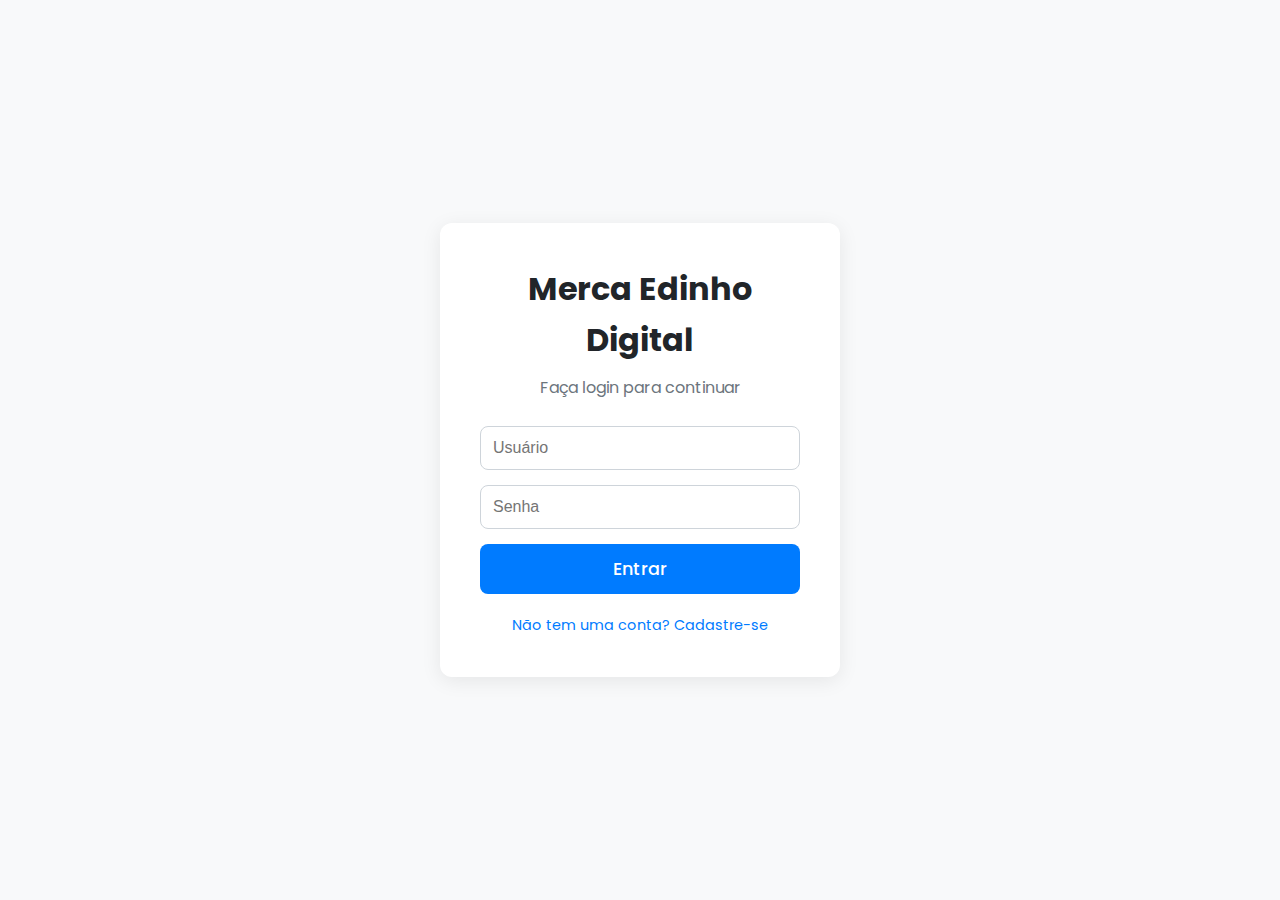
<file: index.html>
<!DOCTYPE html>
<html lang="pt-BR">
<head>
  <meta charset="UTF-8" />
  <meta name="viewport" content="width=device-width, initial-scale=1.0" />
  <title>Merca Edinho Digital - Bem-vindo</title>
  <link rel="stylesheet" href="style.css" />
  <link rel="preconnect" href="https://fonts.googleapis.com">
  <link rel="preconnect" href="https://fonts.gstatic.com" crossorigin>
  <link href="https://fonts.googleapis.com/css2?family=Poppins:wght@300;400;500;600;700&display=swap" rel="stylesheet">
</head>
<body>
  <div class="form-container">
    <div id="login-form">
      <h1>Merca Edinho Digital </h1>
      <p>Faça login para continuar</p>
      <input type="text" id="login-username" placeholder="Usuário" required />
      <input type="password" id="login-password" placeholder="Senha" required />
      <button onclick="login()">Entrar</button>
      <a href="#" id="show-register">Não tem uma conta? Cadastre-se</a>
    </div>

    <div id="register-form" class="hidden">
      <h1>Crie sua Conta</h1>
      <p>É rápido e fácil</p>
      <input type="text" id="register-username" placeholder="Escolha um usuário" required />
      <input type="password" id="register-password" placeholder="Crie uma senha" required />
      <button onclick="registrar()">Cadastrar</button>
      <a href="#" id="show-login">Já tem uma conta? Faça login</a>
    </div>
  </div>

  <script src="login.js"></script>
</body>
</html>
</file>
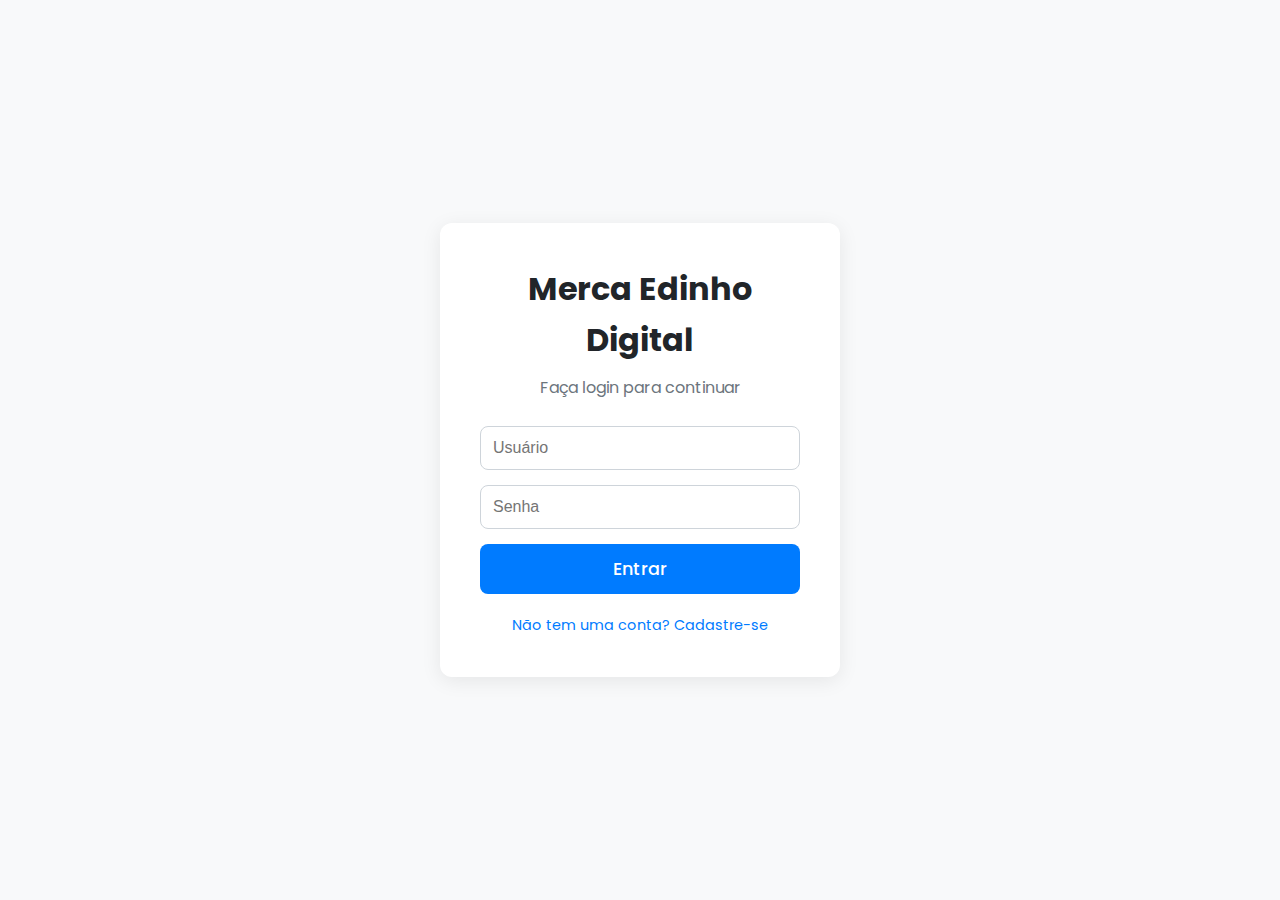
<file: catalogo.html>
<!DOCTYPE html>
<html lang="pt-BR">
<head>
  <meta charset="UTF-8" />
  <meta name="viewport" content="width=device-width, initial-scale=1.0" />
  <title>Catálogo - Mercadinho Digital</title>
  <link rel="stylesheet" href="style.css" />
  <link rel="preconnect" href="https://fonts.googleapis.com">
  <link rel="preconnect" href="https://fonts.gstatic.com" crossorigin>
  <link href="https://fonts.googleapis.com/css2?family=Poppins:wght@300;400;500;600;700&display=swap" rel="stylesheet">
</head>
<body>
  <header>
    <div class="container">
      <h1>Merca Edinho Digital</h1>
      <div class="header-left">
        <button onclick="window.location.href='index.html'">Início</button>
        <button onclick="window.location.href='perfil.html'">Perfil</button>
        <button onclick="window.location.href='categorias.html'">Categorias</button>
      </div>
      <div class="header-right">
        <span id="welcome-message"></span>
        <button id="logout-button" onclick="logout()">Sair</button>
      </div>
    </div>
  </header>

  <main class="container">
    <h2>Nossos Produtos: </h2>
    <div id="produtos" class="grid"></div>
  </main>

  <div id="carrinho-flutuante">
    <div id="carrinho-header" onclick="alternarCarrinho()">
      <span>🛒 Carrinho (<span id="quantidade-itens">0</span>)</span>
    </div>
    <div id="carrinho-conteudo" class="hidden">
      <div id="itens-carrinho">
        <p class="carrinho-vazio-msg">Seu carrinho está vazio.</p>
      </div>
      <div id="carrinho-rodape">
        <div id="total-carrinho">Total: R$ 0,00</div>
        <button onclick="finalizarCompra()">Finalizar Compra</button>
      </div>
    </div>
  </div>

  <div id="checkout-modal" class="modal hidden">
    <div class="modal-content">
      <span class="close-button">&times;</span>
      <h2>Finalizar Compra</h2>
      <p>Por favor, preencha seus dados para concluir o pedido.</p>
      <form id="checkout-form">
        <div class="form-group">
          <label for="nome">Nome Completo:</label>
          <input type="text" id="nome" name="nome" required />
        </div>
        <div class="form-group">
          <label for="cpf">CPF:</label>
          <input type="text" id="cpf" name="cpf" placeholder="000.000.000-00" required />
        </div>
        <div class="form-group">
          <label for="endereco">Endereço de Entrega:</label>
          <input type="text" id="endereco" name="endereco" placeholder="Rua, Número, Bairro, Cidade - Estado" required />
        </div>
        <div class="form-group">
          <label for="pagamento" >Forma de Pagamento:</label>
          <select id="pagamento" name="pagamento" required>
            <option value="">Selecione</option>
            <option value="debito">Débito</option>
            <option value="credito">Crédito</option>
            <option value="pix">Pix</option>
          </select>
        </div>
        <button type="submit" class="btn-confirmar-compra">Confirmar Compra</button>
      </form>
    </div>
  </div>

  <footer>
    <div class="container">
      <p>&copy; 2025 Merca Edinho Digital. Todos os direitos reservados.</p>
    </div>
  </footer>

  <script src="catalogo.js"></script>
</body>
</html>
</file>
<file: style.css>
/* --- Reset Básico e Configurações Globais --- */
* {
    margin: 0;
    padding: 0;
    box-sizing: border-box;
  }
  
  body {
    font-family: 'Poppins', sans-serif;
    background-color: #f8f9fa;
    color: #343a40;
    line-height: 1.6;
  }
  
  .container {
    max-width: 1200px;
    margin: 0 auto;
    padding: 0 20px;
  }
  
  .hidden {
    display: none !important;
  }
  
  button {
    font-family: 'Poppins', sans-serif;
    cursor: pointer;
    border: none;
    border-radius: 8px;
    padding: 10px 15px;
    font-weight: 500;
    transition: all 0.3s ease;
  }
  
  /* --- Página de Login/Cadastro --- */
  .form-container {
    display: flex;
    justify-content: center;
    align-items: center;
    min-height: 100vh;
  }
  
  #login-form, #register-form {
    background: #ffffff;
    padding: 40px;
    border-radius: 12px;
    box-shadow: 0 4px 20px rgba(0, 0, 0, 0.08);
    width: 100%;
    max-width: 400px;
    text-align: center;
  }
  
  #login-form h1, #register-form h1 {
    margin-bottom: 10px;
    color: #212529;
  }
  
  #login-form p, #register-form p {
    margin-bottom: 25px;
    color: #6c757d;
  }
  
  #login-form input, #register-form input {
    width: 100%;
    padding: 12px;
    margin-bottom: 15px;
    border: 1px solid #ced4da;
    border-radius: 8px;
    font-size: 1rem;
  }
  
  #login-form input:focus, #register-form input:focus {
    outline: none;
    border-color: #007bff;
    box-shadow: 0 0 0 2px rgba(0, 123, 255, 0.25);
  }
  
  #login-form button, #register-form button {
    width: 100%;
    background-color: #007bff;
    color: white;
    padding: 12px;
    font-size: 1.1rem;
  }
  
  #login-form button:hover, #register-form button:hover {
    background-color: #0056b3;
    transform: translateY(-2px);
  }
  
  #login-form a, #register-form a {
    display: block;
    margin-top: 20px;
    color: #007bff;
    text-decoration: none;
    font-size: 0.9rem;
  }
  
  #login-form a:hover, #register-form a:hover {
    text-decoration: underline;
  }
  
  /* --- Página do Catálogo --- */
  header {
    background-color: #ffffff;
    box-shadow: 0 2px 4px rgba(0, 0, 0, 0.05);
    padding: 15px 0;
    margin-bottom: 30px;
  }
  
  header .container {
    display: flex;
    justify-content: space-between;
    align-items: center;
  }
  
  header h1 {
    color: #007bff;
    font-size: 1.8rem;
  }
  
  .header-right {
    display: flex;
    align-items: center;
    gap: 20px;
  }
  
  #welcome-message {
    font-weight: 500;
    color: #495057;
  }
  
  #logout-button {
    background-color: #dc3545;
    color: white;
  }
  
  #logout-button:hover {
    background-color: #c82333;
  }
  
  main h2 {
    text-align: center;
    margin-bottom: 30px;
    font-size: 2.2rem;
    color: #343a40;
  }
  
  .grid {
    display: grid;
    grid-template-columns: repeat(auto-fill, minmax(250px, 1fr));
    gap: 25px;
  }
  
  .produto {
    background: white;
    border: 1px solid #e9ecef;
    border-radius: 12px;
    padding: 15px;
    display: flex;
    flex-direction: column;
    justify-content: space-between;
    text-align: center;
    box-shadow: 0 2px 8px rgba(0, 0, 0, 0.05);
    transition: transform 0.3s ease, box-shadow 0.3s ease;
  }
  
  .produto:hover {
    transform: translateY(-5px);
    box-shadow: 0 8px 25px rgba(0, 0, 0, 0.1);
  }
  
  .produto img {
    width: 120px;
    height: 120px;
    object-fit: contain;
    margin: 0 auto 15px auto;
  }
  
  .produto-info h3 {
    font-size: 1rem;
    font-weight: 600;
    margin-bottom: 10px;
    height: 40px; /* Altura fixa para alinhar os títulos */
    overflow: hidden;
  }
  
  .produto-descricao {
      font-size: 0.85rem;
      color: #6c757d;
      height: 60px; /* Altura fixa para descrições */
      overflow: hidden;
      margin-bottom: 15px;
  }
  
  .produto-preco {
    font-size: 1.2rem;
    font-weight: 700;
    color: #28a745;
    margin-bottom: 15px;
  }
  
  .add-carrinho-btn {
    background-color: #28a745;
    color: white;
    width: 100%;
  }
  
  .add-carrinho-btn:hover {
    background-color: #218838;
  }
  
  /* --- Carrinho Flutuante --- */
  #carrinho-flutuante {
    position: fixed;
    bottom: 20px;
    right: 20px;
    width: 350px;
    background: #fff;
    box-shadow: 0 5px 25px rgba(0,0,0,0.15);
    border-radius: 12px;
    overflow: hidden;
    z-index: 1000;
  }
  
  #carrinho-header {
    background-color: #007bff;
    color: white;
    padding: 12px 15px;
    cursor: pointer;
    font-weight: 600;
    text-align: center;
    font-size: 1.1rem;
  }
  
  #carrinho-conteudo {
    display: block; 
    max-height: 400px;
    overflow-y: auto;
    transition: max-height 0.4s ease-in-out;
  }
  
  #carrinho-conteudo.hidden {
    max-height: 0;
    padding-top: 0;
    padding-bottom: 0;
  }
  
  #itens-carrinho {
    padding: 10px 15px;
  }
  
  .carrinho-vazio-msg {
      text-align: center;
      color: #6c757d;
      padding: 20px 0;
  }
  
  .item-carrinho {
    display: flex;
    align-items: center;
    margin-bottom: 15px;
    gap: 10px;
  }
  
  .item-carrinho img {
    width: 50px;
    height: 50px;
    object-fit: contain;
    border-radius: 8px;
    border: 1px solid #eee;
  }
  
  .item-info {
    flex-grow: 1;
  }
  
  .item-titulo {
    font-size: 0.9rem;
    font-weight: 500;
    display: -webkit-box;
    -webkit-line-clamp: 2;
    -webkit-box-orient: vertical;
    overflow: hidden;
  }
  
  .item-preco {
    font-size: 0.85rem;
    color: #495057;
  }
  
  .remover-item-btn {
    background: none;
    border: none;
    font-size: 1.2rem;
    color: #dc3545;
    padding: 5px;
  }
  
  .remover-item-btn:hover {
      color: #a71d2a;
  }
  
  #carrinho-rodape {
    padding: 15px;
    border-top: 1px solid #e9ecef;
    background-color: #f8f9fa;
    display: flex;
    flex-direction: column;
    gap: 10px;
  }
  
  #total-carrinho {
    font-weight: 700;
    font-size: 1.2rem;
    text-align: center;
  }
  
  #carrinho-rodape button {
    background-color: #28a745;
    color: white;
    width: 100%;
  }
  
  #carrinho-rodape button:hover {
    background-color: #218838;
  }
  
  /* --- Responsividade --- */
  @media (max-width: 768px) {
    .grid {
      grid-template-columns: repeat(auto-fill, minmax(200px, 1fr));
    }
    header .container {
      flex-direction: column;
      gap: 10px;
    }
  }
  
  @media (max-width: 480px) {
    #carrinho-flutuante {
      width: 90%;
      bottom: 10px;
      right: 5%;
    }
    .produto-info h3 {
      font-size: 0.9rem;
    }
  
}
 
.item-controles {
    display: flex;
    align-items: center;
    gap: 8px;
    margin-top: 5px;
}

.item-controles button {
    background-color: #e9ecef;
    color: #495057;
    border-radius: 50%;
    width: 24px;
    height: 24px;
    font-weight: bold;
    display: flex;
    justify-content: center;
    align-items: center;
    padding: 0;
    line-height: 1;
}

.item-controles button:hover {
    background-color: #ced4da;
}

.item-qtd {
    font-weight: 500;
}

.item-subtotal {
    font-weight: 600;
    margin-left: auto;
    padding: 0 10px;
    min-width: 70px;
    text-align: right;
}

.modal {
    position: fixed;
    z-index: 2000; /* Garante que fique acima de tudo */
    left: 0;
    top: 0;
    width: 100%;
    height: 100%;
    overflow: auto;
    background-color: rgba(0, 0, 0, 0.6); 
    display: flex;
    justify-content: center;
    align-items: center;
  }
  
  .modal.hidden {
    display: none;
  }
  
  .modal-content {
    background-color: #ffffff;
    margin: auto;
    padding: 30px;
    border-radius: 12px;
    box-shadow: 0 10px 30px rgba(0, 0, 0, 0.2);
    width: 90%;
    max-width: 500px;
    position: relative;
    animation: slide-down 0.4s ease-out;
  }
  
  @keyframes slide-down {
    from {
      transform: translateY(-50px);
      opacity: 0;
    }
    to {
      transform: translateY(0);
      opacity: 1;
    }
  }
  
  .close-button {
    color: #aaa;
    position: absolute;
    top: 15px;
    right: 20px;
    font-size: 28px;
    font-weight: bold;
  }
  
  .close-button:hover,
  .close-button:focus {
    color: #000;
    text-decoration: none;
    cursor: pointer;
  }
  
  .modal-content h2 {
    margin-top: 0;
    margin-bottom: 10px;
    text-align: left;
  }
  .modal-content p {
    margin-bottom: 20px;
    color: #6c757d;
    text-align: left;
  }
  
  .form-group {
    margin-bottom: 15px;
  }
  
  .form-group label {
    display: block;
    margin-bottom: 5px;
    font-weight: 500;
  }
  
  .form-group input {
    width: 100%;
    padding: 10px;
    border: 1px solid #ced4da;
    border-radius: 8px;
    font-size: 1rem;
  }
  
  .form-group input:focus {
    outline: none;
    border-color: #007bff;
    box-shadow: 0 0 0 2px rgba(0, 123, 255, 0.25);
  }
  
  .btn-confirmar-compra {
    width: 100%;
    padding: 12px;
    font-size: 1.1rem;
    font-weight: 600;
    background-color: #28a745;
    color: white;
    border: none;
    border-radius: 8px;
    margin-top: 10px;
    cursor: pointer;
    transition: background-color 0.3s ease;
  }
  
  .btn-confirmar-compra:hover {
    background-color: #218838;
  }
</file>
